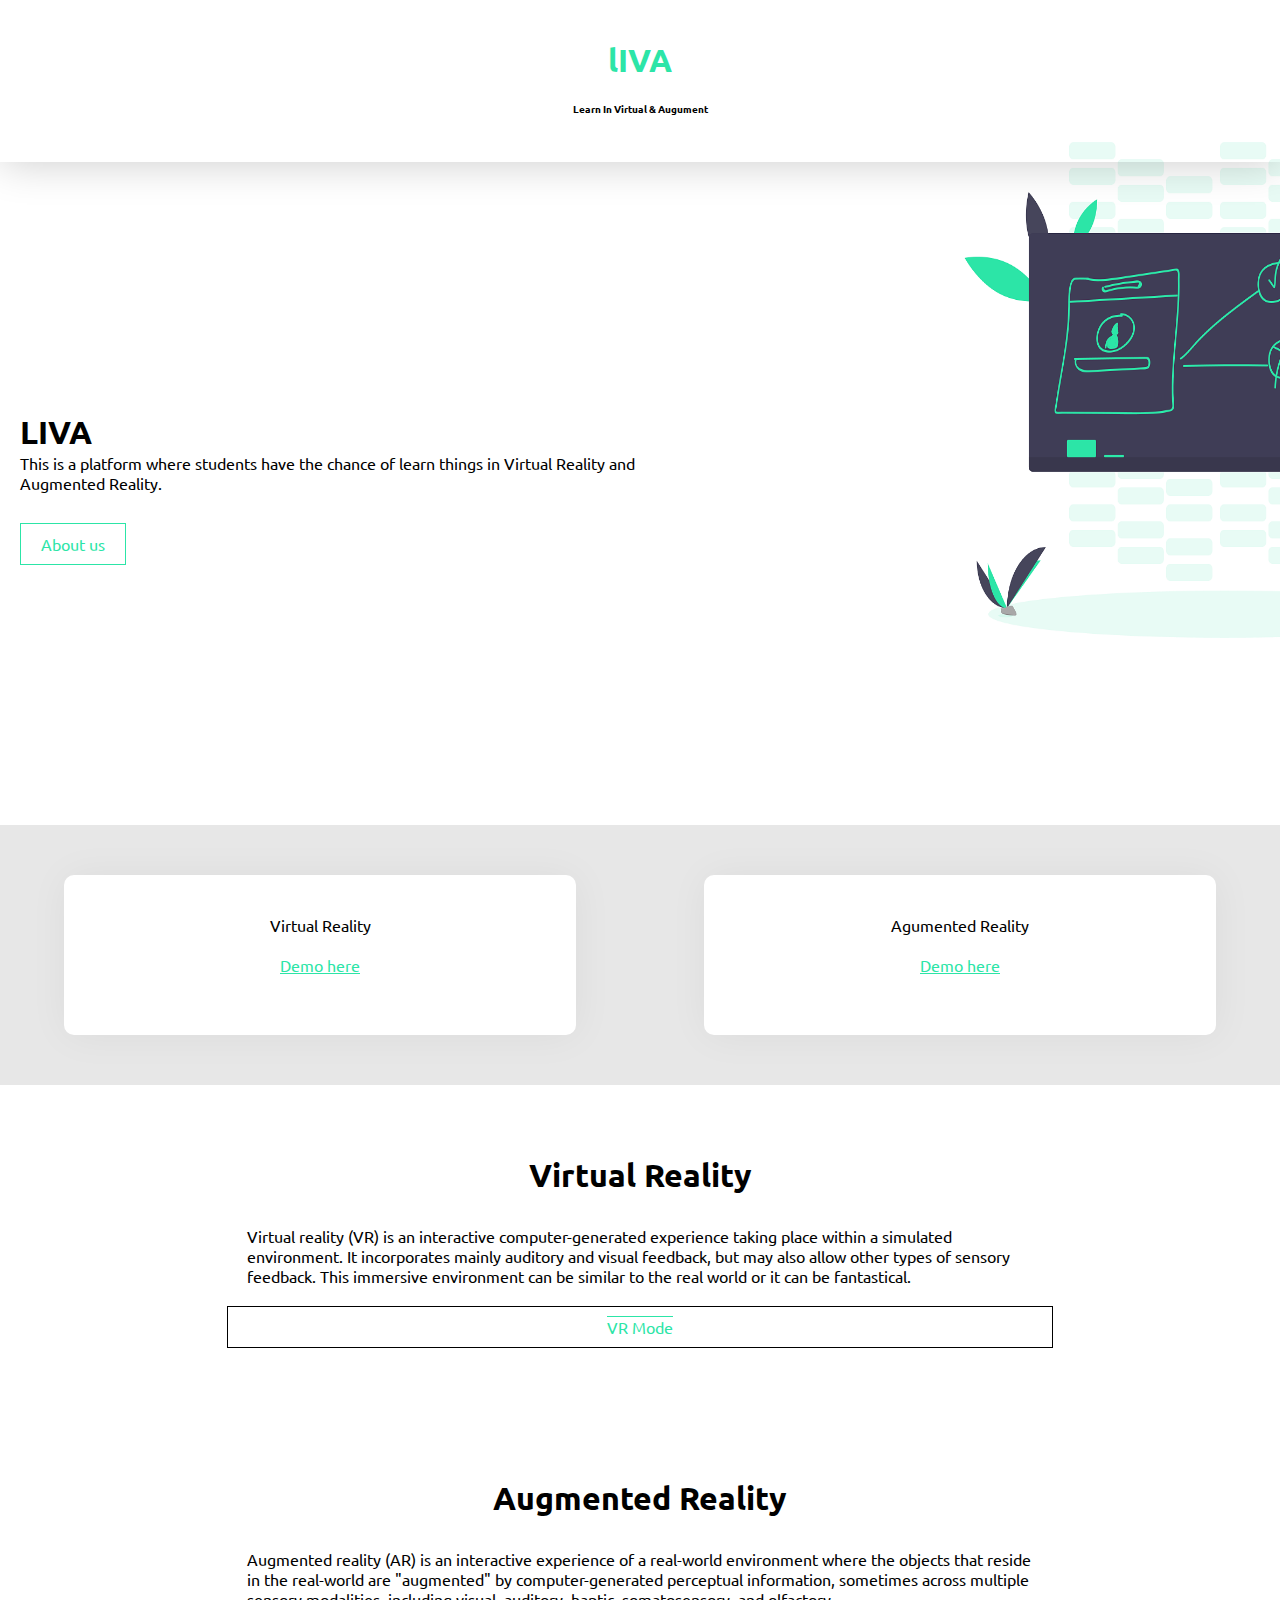
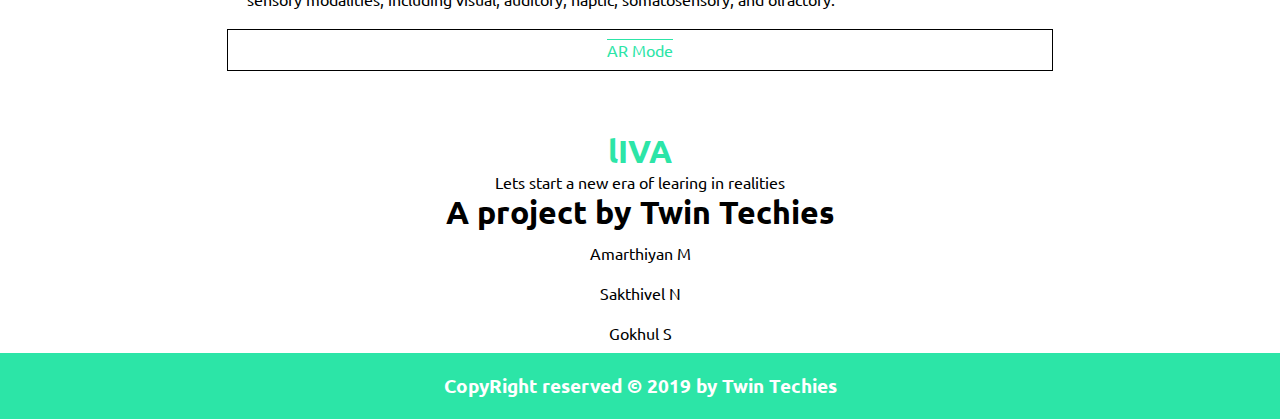
<file: index.html>
<!DOCTYPE html>
<html lang="en">
<head>
    <meta charset="UTF-8">
    <meta name="viewport" content="width=device-width, initial-scale=1.0">
    <meta http-equiv="X-UA-Compatible" content="ie=edge">
    <title>lIVA</title>
    <link rel="stylesheet" href="css/index.css">
    <link href="https://fonts.googleapis.com/css?family=Ubuntu" rel="stylesheet">
    <link rel="icon" href="imgw/li.png" type="image/gif" sizes="16x16">

</head>
<body>

    <!--#2ce5a7-->

    <header class="head">
        <div class="head-wrap">
            <h1>lIVA <br><span>Learn In Virtual & Augument</span></h1>
        </div>
    </header>

    <section class="sec1">
        <div class="sec1-wrap">
            <h1>LIVA</h1>
            <p>This is a platform where students have the chance of learn things in Virtual Reality and Augmented Reality.</p>
            <br>
            <a href="#au">About us</a>
        </div>
        <div class="sec1-img">
            <img src="imgw/1.png" alt="">
        </div>
    </section>

    <section class="box">
            <div class="vr-demo">
                <p>Virtual Reality</p>
                <a href="SSVR.html">Demo here</a>
            </div>
            <div class="vr-demo">
                <p>Agumented Reality</p>
                <a href="SSAR.html">Demo here</a>
            </div>
        </section>

    <section class="vr">
        <div class="vr-wrap">
            <h1>Virtual Reality</h1>
            <p>Virtual reality (VR) is an interactive computer-generated experience taking place within a simulated environment. 
                It incorporates mainly auditory and visual feedback, but may also allow other types of sensory feedback. This 
                immersive environment can be similar to the real world or it can be fantastical.
            </p>
            <a href="arvr.html">VR Mode</a>
        </div>
    </section>

    <section class="ar">
        <div class="vr-wrap">
            <h1>Augmented Reality</h1>
            <p>Augmented reality (AR) is an interactive experience of a real-world environment where the objects that reside in the
                 real-world are "augmented" by computer-generated perceptual information, sometimes across multiple sensory modalities,
                  including visual, auditory, haptic, somatosensory, and olfactory.</p>
            <a href="arvr.html">AR Mode</a>
        </div>
    </section>

    <footer class="footer">
        <div class="footer-wrap">
            <h1 style="color:#2ce5a7;">lIVA</h1>
            <p>Lets start a new era of learing in realities</p>
        </div>
        <div class="au" id="au">
            <h1>A project by Twin Techies</h1>
            <P>Amarthiyan M</P>
            <p>Sakthivel N</p>
            <p>Gokhul S</p>

            <h3>CopyRight reserved &copy; 2019 by Twin Techies </h3>
        </div>
    </footer>
    
</body>
</html>
</file>
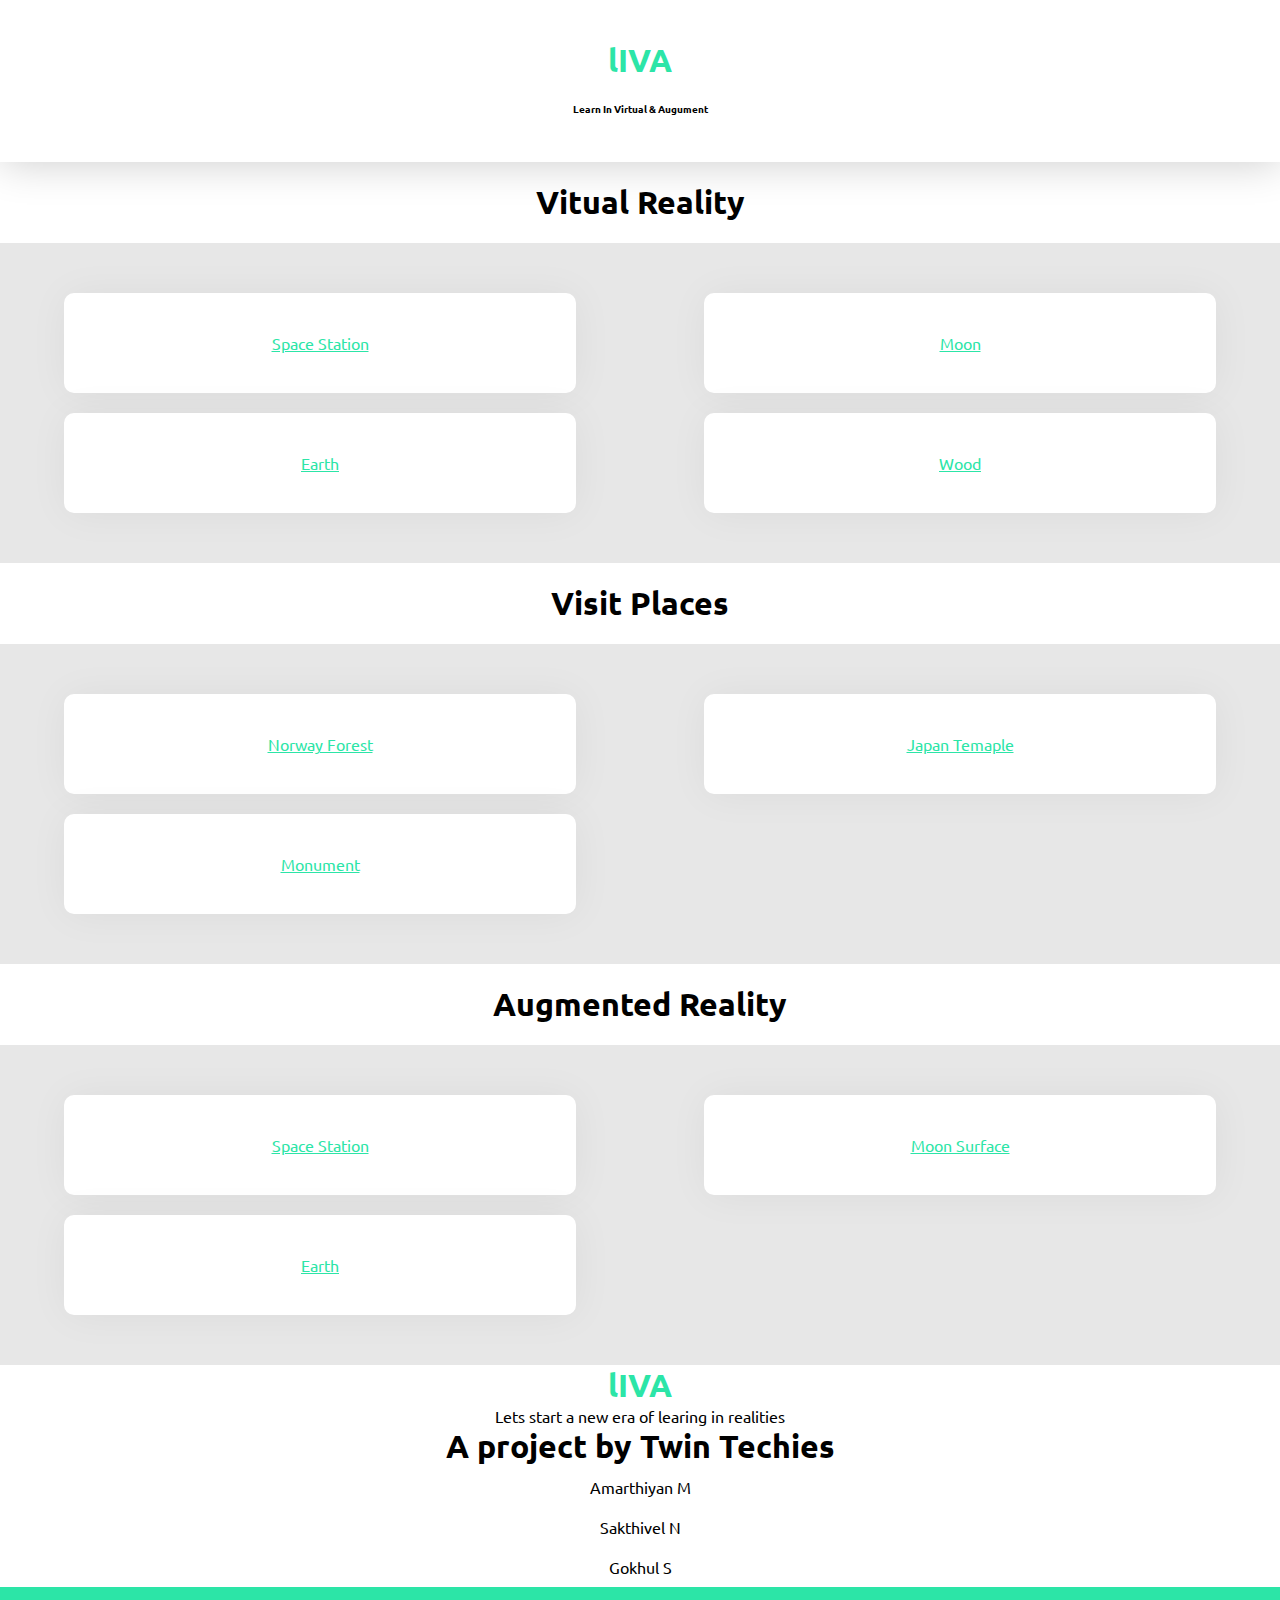
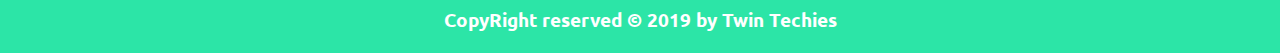
<file: arvr.html>
<!DOCTYPE html>
<html lang="en">
<head>
    <meta charset="UTF-8">
    <meta name="viewport" content="width=device-width, initial-scale=1.0">
    <meta http-equiv="X-UA-Compatible" content="ie=edge">
    <title>Liva</title>
    <link rel="stylesheet" href="css/index.css">
    <link rel="icon" href="imgw/li.png" type="image/gif" sizes="16x16">
    <link href="https://fonts.googleapis.com/css?family=Ubuntu" rel="stylesheet">

</head>
<body>
    

        <header class="head">
                <div class="head-wrap">
                    <h1><a href="index.html">lIVA</a> <br><span>Learn In Virtual & Augument</span></h1>
                </div>
        </header>

        <section class="vt">
            <h1>Vitual Reality</h1>
            <div class="vt-wrap box">
                    <a href="SSVR.html" class="vr-demo">Space Station</a>
                    <a href="DMVR.html" class="vr-demo">Moon</a>
                    <a href="EVR.html" class="vr-demo">Earth</a>
                    <a href="TVR.html" class="vr-demo">Wood</a>
                            </div>
            <h1>Visit Places</h1>
            <div class="vt-wrap box">
                <a href="NVR.html" class="vr-demo">Norway Forest</a>
                <a href="JVR.html" class="vr-demo">Japan Temaple</a>
                <a href="MVR.html" class="vr-demo">Monument</a>

                </div>
        </section>

        <section class="vt">
                <h1>Augmented Reality</h1>
                <div class="vt-wrap box">
                    <a href="SSAR.html" class="vr-demo">Space Station</a>
                    <a href="DMAR.html" class="vr-demo">Moon Surface</a>
                    <a href="EAR.html" class="vr-demo">Earth</a>
                    
                </div>
            </section>

            <footer class="footer">
                    <div class="footer-wrap">
                        <h1 style="color:#2ce5a7;">lIVA</h1>
                        <p>Lets start a new era of learing in realities</p>
                    </div>
                    <div class="au" id="au">
                        <h1>A project by Twin Techies</h1>
                        <P>Amarthiyan M</P>
                        <p>Sakthivel N</p>
                        <p>Gokhul S</p>
            
                        <h3>CopyRight reserved &copy; 2019 by Twin Techies </h3>
                    </div>
                </footer>

</body>
</html>
</file>
<file: css/index.css>
*{
    padding: 0px;
    margin: 0px;
    font-family: 'Ubuntu', sans-serif;
}


.head{
    box-shadow: 1px 1px 40px 0px rgba(0, 0, 0, 0.2);
    width: 100%;
}

.head-wrap h1{
    text-align: center;
    color: #2ce5a7;
    padding: 40px 20px;
}
.head-wrap span{
    font-size: 10px;
    color: black;
}

.head-wrap a{
    color: #2ce5a7;
    text-decoration: none;
}



/*Section 1*/

.sec1-wrap a{
    text-decoration: none;
    color: #2ce5a7;
    padding: 10px 20px;
    margin: 10px 0px;
    display: inline-block;
    border: solid 1px #2ce5a7;
    transition: all 0.5s;
}

.sec1-wrap a:hover{
    border-radius: 20px;
    color: white;
    background-color: #2ce5a7;
}

.sec1-wrap{
    
    width: 50%;
    padding: 250px 20px;
}

.sec1-img img{
    position: absolute;
    top: 10%;
    left: 100vh;
    z-index: -10;
    width: 50%;
    height: 600px;
}


.box{
    width: 100%;
    background-color: rgb(231, 231, 231);
    padding: 40px 0px;
    display: block;
    overflow: auto;
}

.vr-demo{
    width: 40%;
    border-radius: 10px;
    box-shadow: 1px 1px 40px 0px rgba(0, 0, 0, 0.051);
    background-color: white;
    margin: 10px 5%; 
    padding: 40px 0px;
    float: left;
    text-align: center;
    transition: all 1s;
}
.vr-demo:hover{
    box-shadow: 1px 1px 40px 0px rgba(0, 0, 0, 0.31);
    background-color: white;
}
.vr-demo a{
    color: #2ce5a7;
    padding: 20px;
    display: block;
    
}
.vr-demo a:hover{
    text-decoration: none;
}

.ar-demo{
    width: 40%;
    border-radius: 10px;
    box-shadow: 1px 1px 40px 0px rgba(0, 0, 0, 0.051);
    background-color: white;
    margin: 10px 5%; 
    float: left;
}







.vr{
    background-image: url(../imgw/2.png);
    background-attachment: fixed;
    background-size: cover;
    padding: 50px;
}

.vr-wrap{
    width: 70%;
    padding: 10px 15%;
}
.vr-wrap h1{
    padding: 10px;
    text-align: center;
}

.vr-wrap p{
    padding: 20px;
}


.ar{
    background-image: url(../imgw/3.png);
    background-attachment: fixed;
    background-size: cover;
    padding: 50px;
}


.footer-wrap {
    text-align: center;
}


.au{
    text-align: center;
    color: black;
}
.au p{
    padding: 10px;
}
.au h3{
    padding: 20px;
    color: white;
    background-color: #2ce5a7;
}


.vr-wrap a{
    text-align: center;
    margin: auto;
    display: block;
    padding: 10px 0px;
    text-decoration: overline;
    color: #2ce5a7;
    border: solid 1px black;
}

.card {
    background: #fff;
    border-radius: 2px;
    display: inline-block;
    height: 300px;
    color: black;
    margin: 1rem;
    position: relative;
    width: 300px;
  }
  
  .card-1 {
    box-shadow: 0 1px 3px rgba(0,0,0,0.12), 0 1px 2px rgba(0,0,0,0.24);
    transition: all 0.3s cubic-bezier(.25,.8,.25,1);
  }

.vt h1{
    text-align: center;
    padding: 20px;

}

.vt a{
    color: #2ce5a7;
}

@media screen and (max-width: 992px) {
    .head-wrap h1{
        text-align: center;
        color: #2ce5a7;
        padding: 20px;
    }
    
    .sec1-img img{
        position: relative;
        top: 0;
        left: 0px;
        z-index: 0;
        width: 100%;
        height: 100%;

    }
    .sec1-wrap{
    
        width: 100%;
        padding: 50px 10px;
    }

    .sec1-wrap p{
        padding: 10px;
    }

  }
</file>
